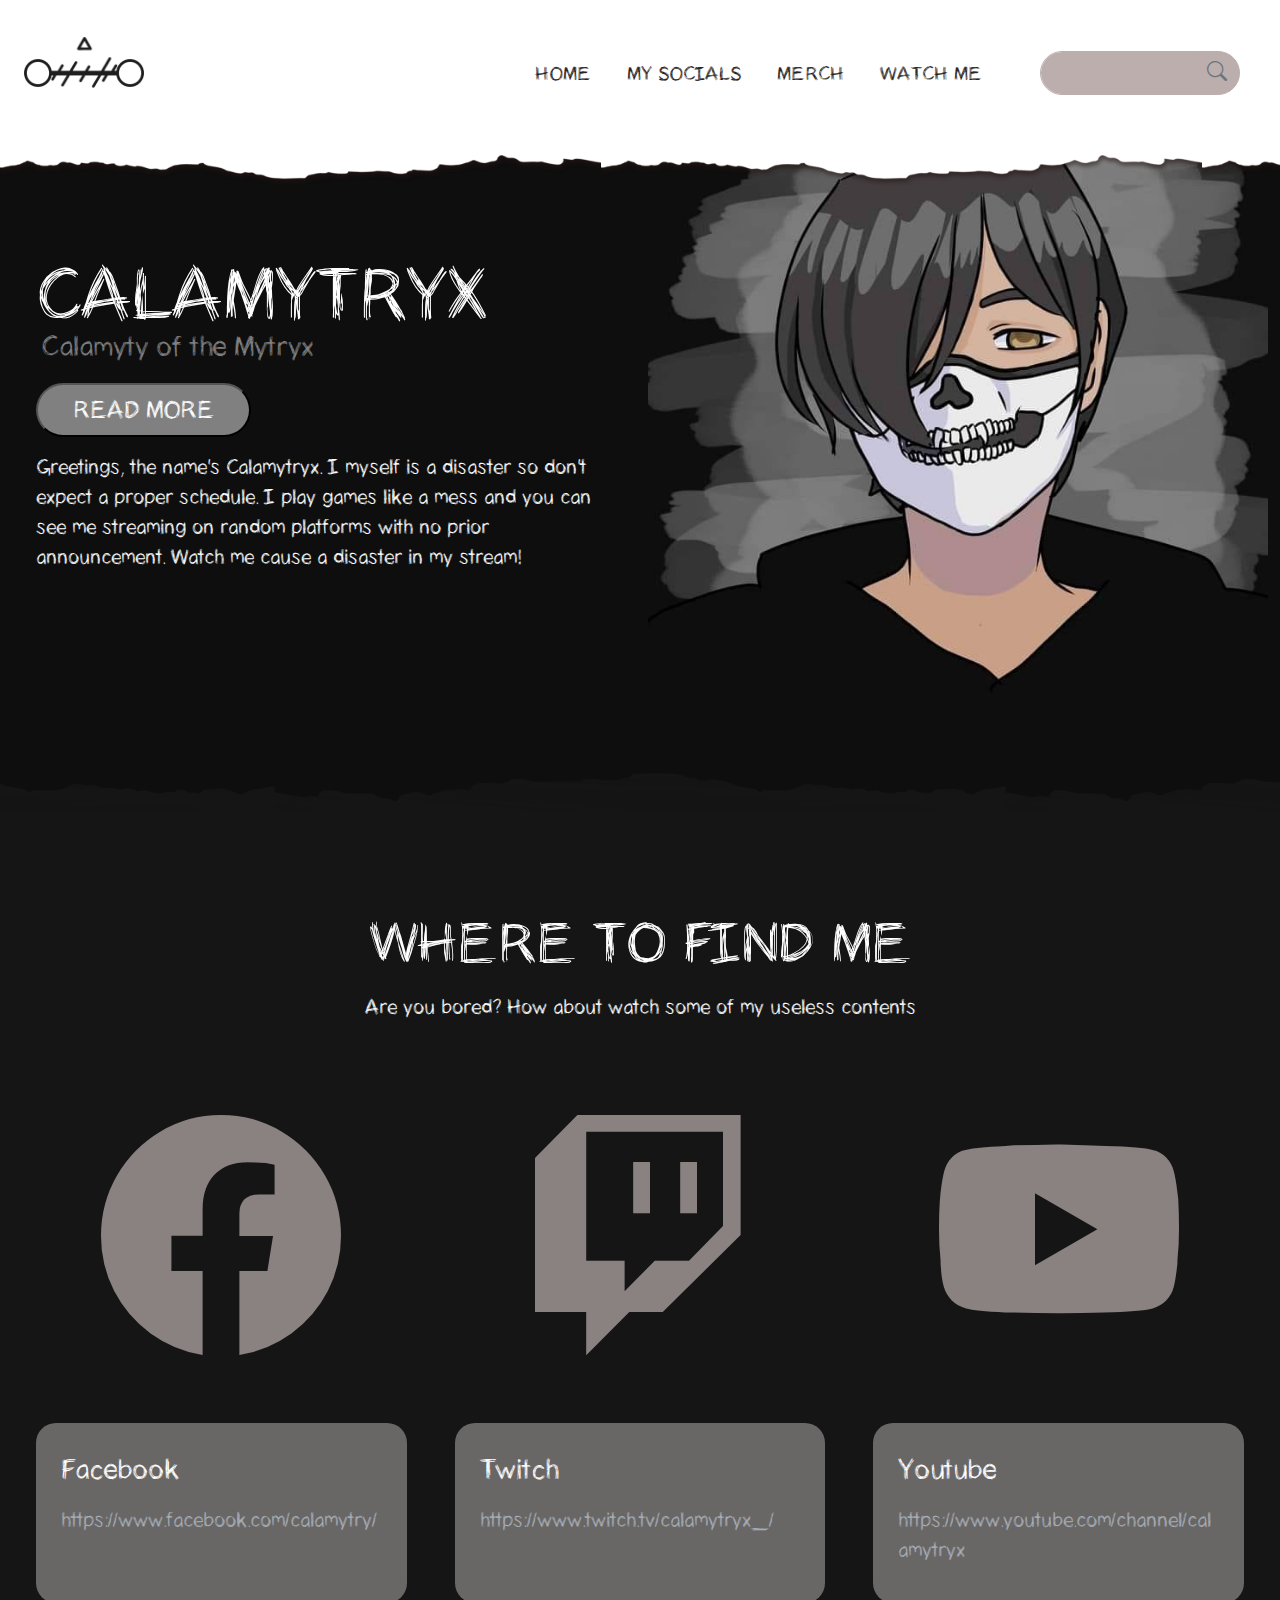
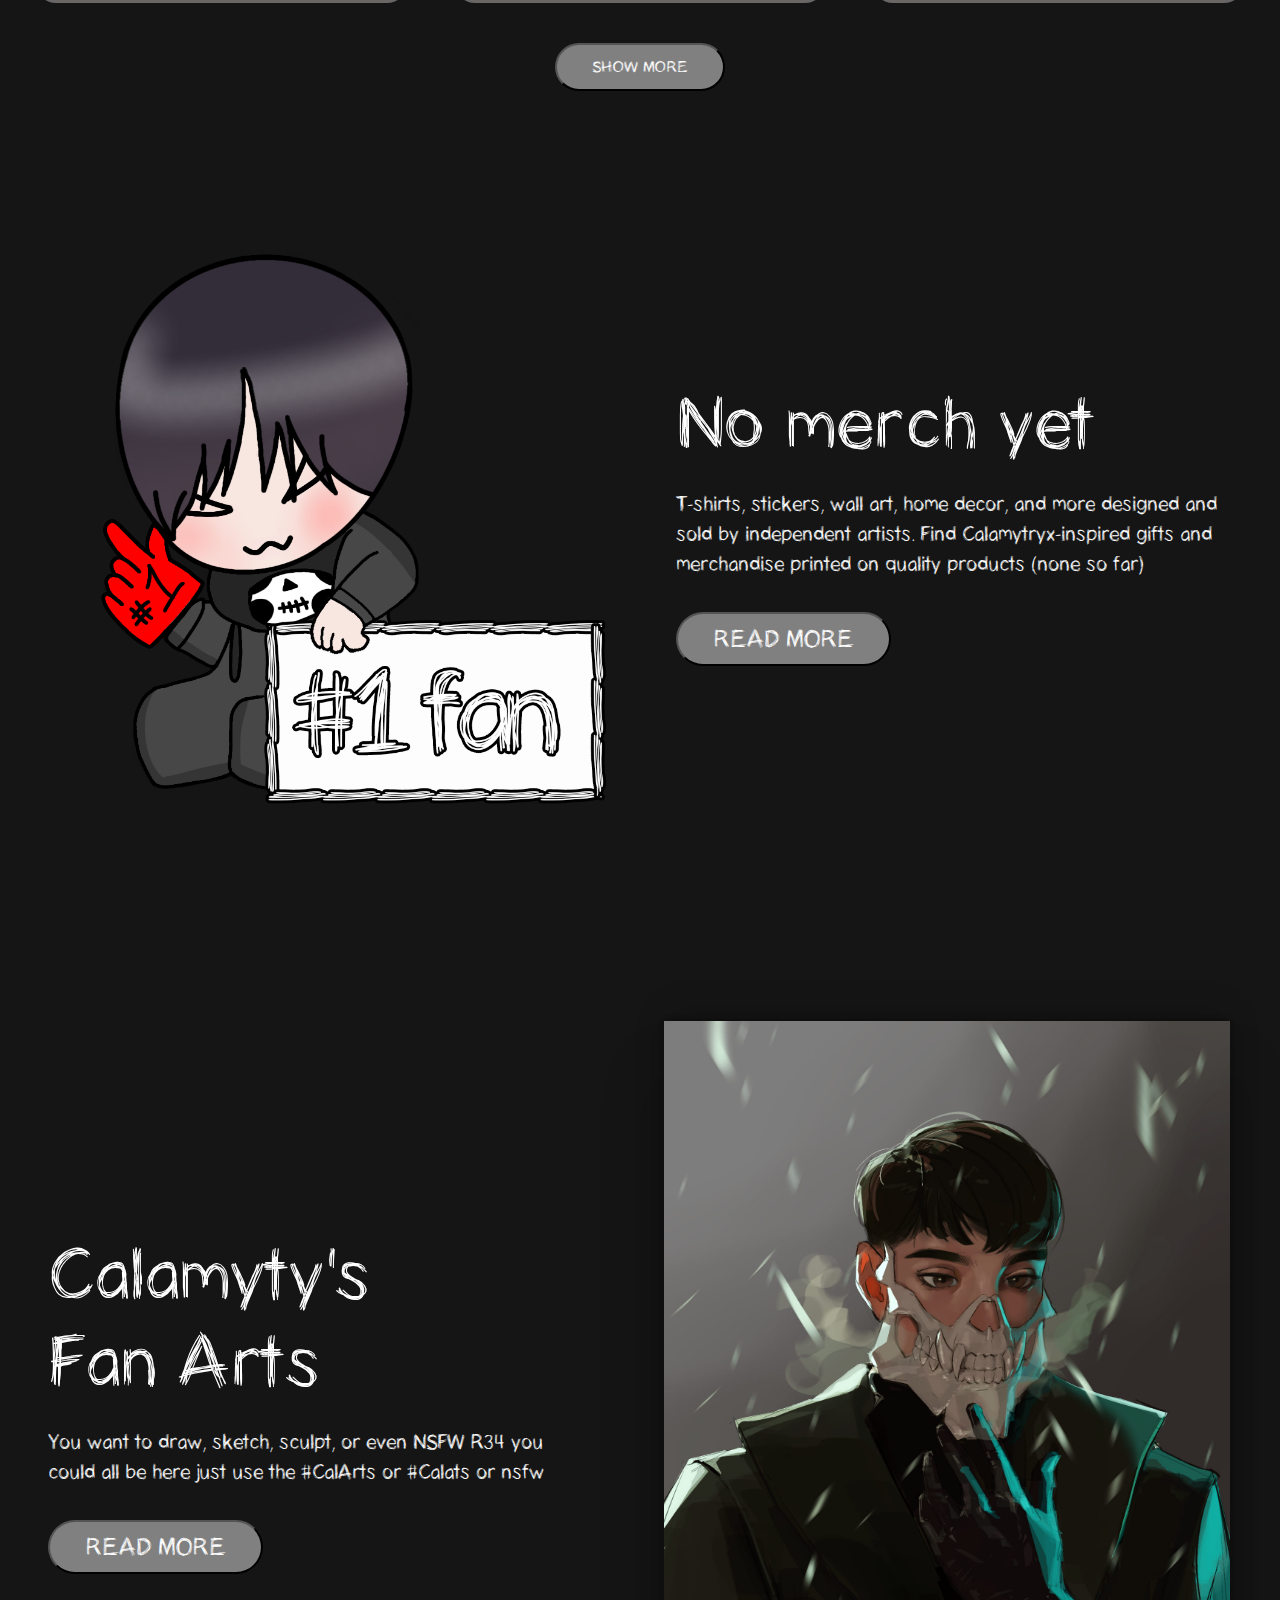
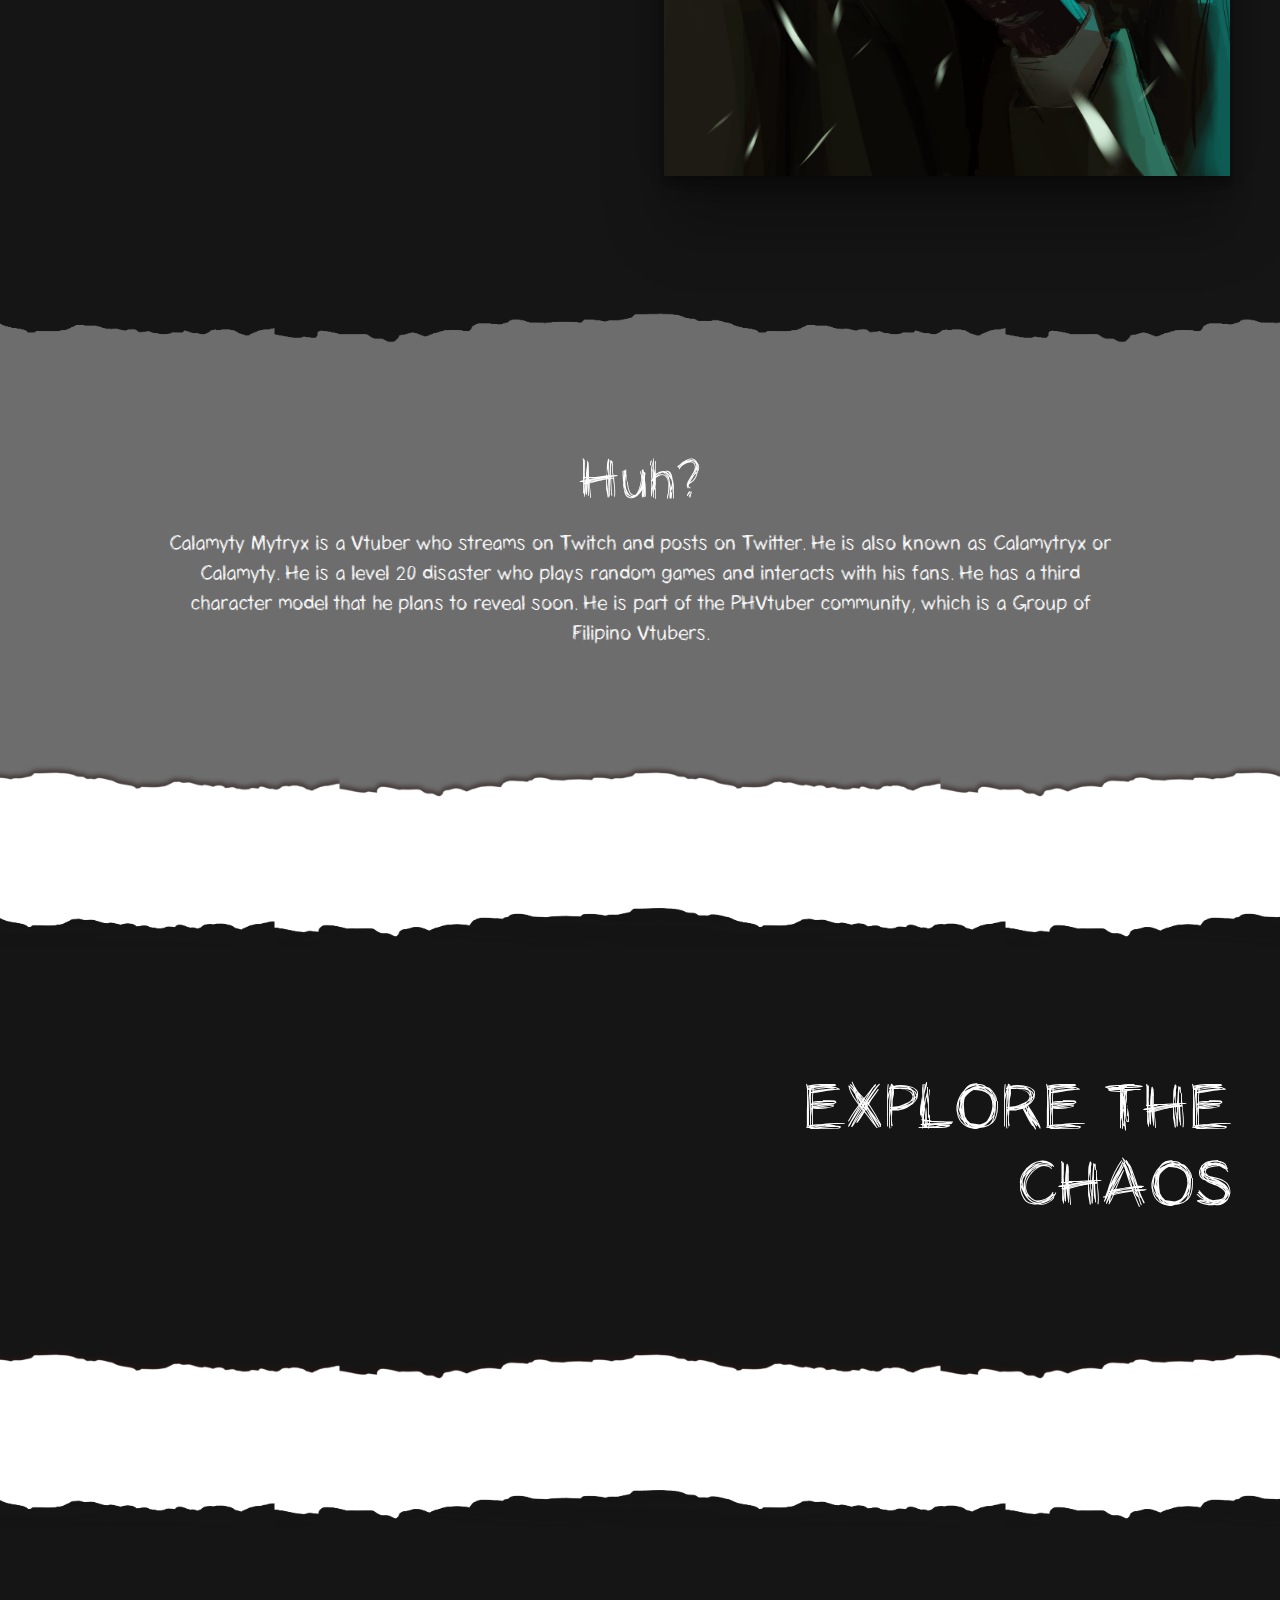
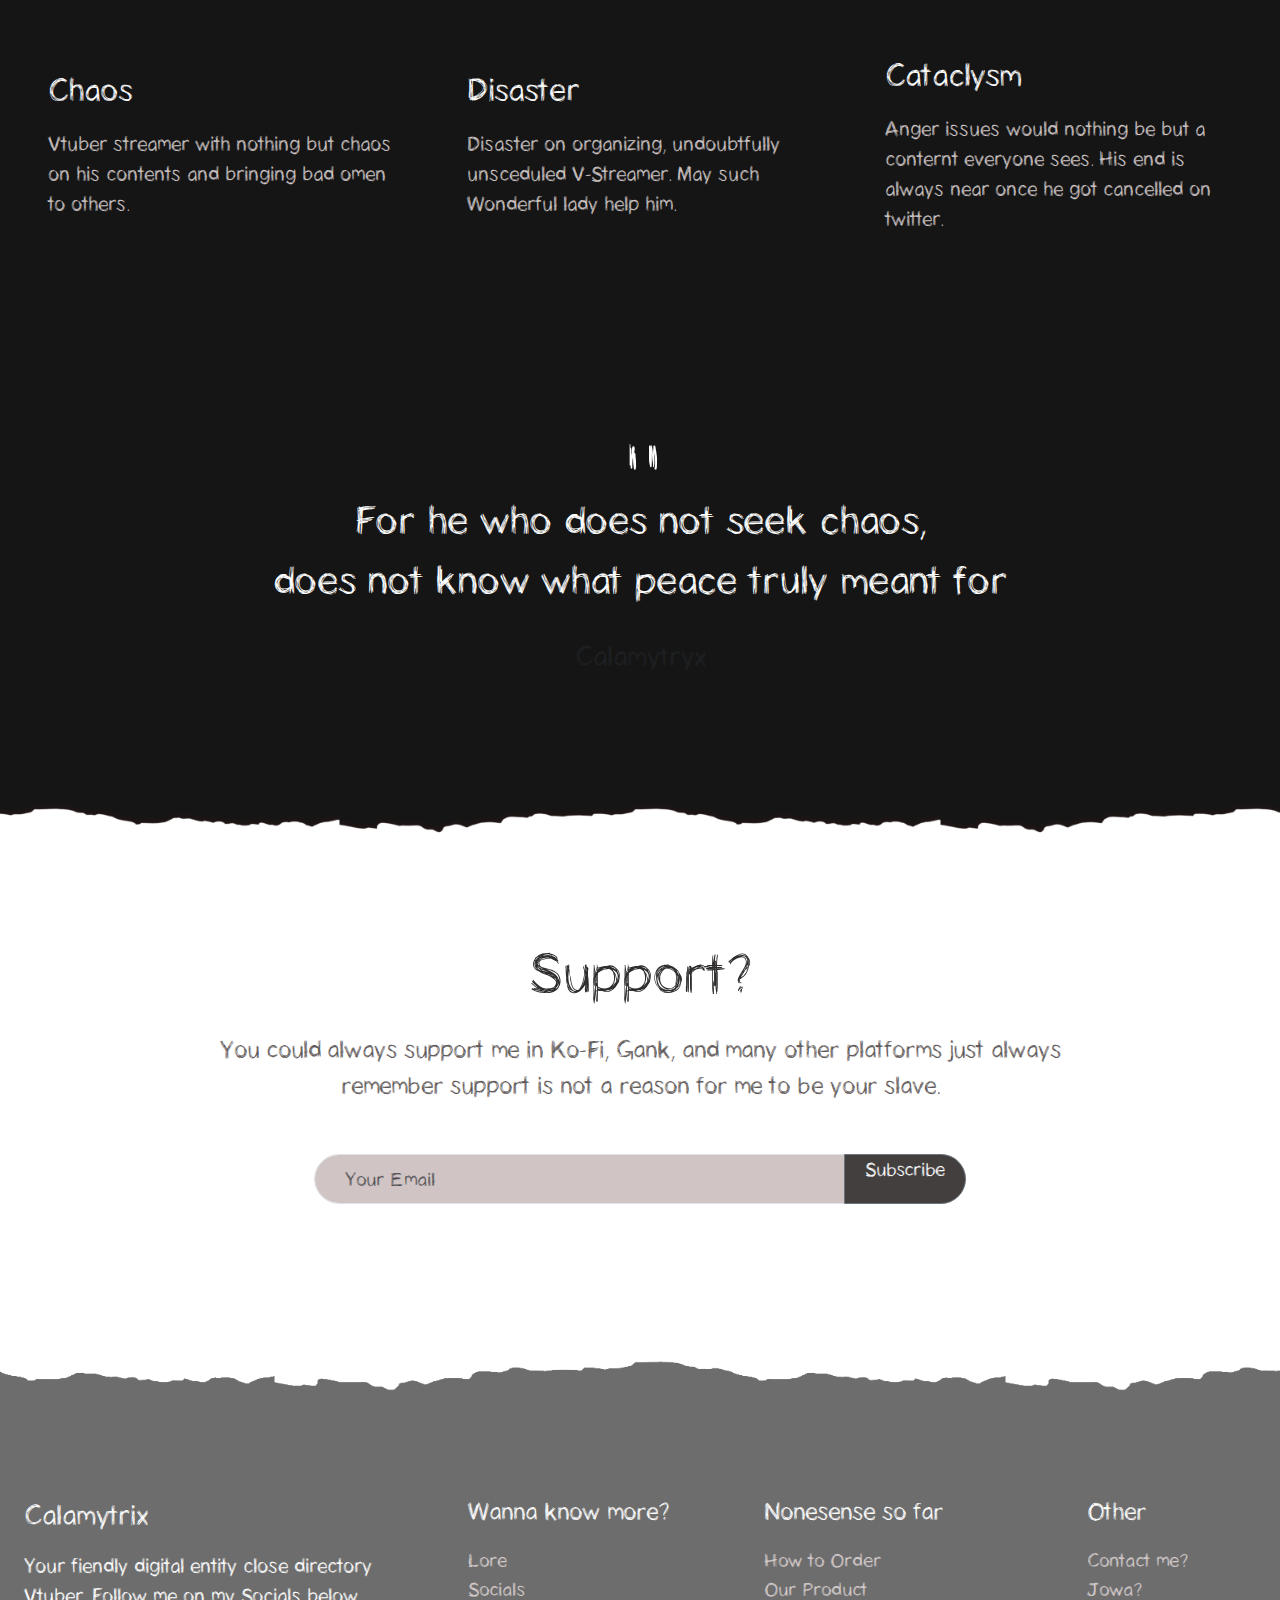
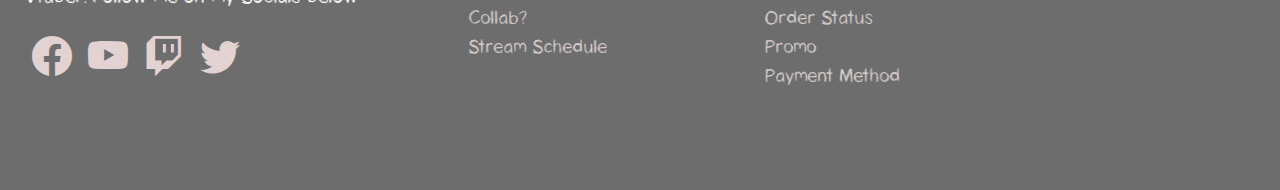
<file: index.html>
<!DOCTYPE html>
<html>
  <head>

    <meta charset="utf-8">
    <meta name="viewport" content="width=auto">

    <title>Calamytryx</title>	
    <link rel="icon" href="media/logo.png">
    <link rel="stylesheet" href="https://cdn.jsdelivr.net/npm/bootstrap@5.3.0/dist/css/bootstrap.min.css">
    <link rel="stylesheet" href="myCss.css">
    <link rel="stylesheet" href="https://cdn.jsdelivr.net/npm/bootstrap-icons@1.10.2/font/bootstrap-icons.css">

  </head>

  <body>
    
    <!-- nav-bar -->
    <div class="position-fixed" style="width: 100%; z-index: 5;">
      <nav class="navbar navbar-expand-lg" id="navBar">
        <div class="container-fluid p-0">

          <button class="navbar-toggler ms-3 p-2" type="button" data-bs-toggle="collapse" data-bs-target="#navbarNavDropdown" aria-controls="navbarNavAltMarkup" aria-expanded="false" aria-label="Toggle navigation">
            <span class="navbar-toggler-icon"></span>
          </button>

          <a class="navbar-brand ms-sm-4" href="#">
            <img src="media/logoCrop.png" width="120" height="auto">
          </a>

          <button class="navbar-toggler me-3 p-2" type="button" data-bs-toggle="collapse">
            <i class="bi bi-search text-center fs-2"></i>
          </button>
          

          <div class="collapse navbar-collapse mx-3 py-0 pe-4" id="navbarNavDropdown">

            <ul class="navbar-nav ms-auto my-0 py-0 me-3">
              <li class="nav-item">
                <a class="nav-link activeA" aria-current="page" href="#heroPage">HOME</a>
              </li>
			  <li class="nav-item">
                <a class="nav-link" href="#socialsPage">MY SOCIALS</a>
              </li>
              <li class="nav-item">
                <a class="nav-link" href="#merchPage">MERCH</a>
              </li>
              <li class="nav-item">
                <a class="nav-link" href="#live">WATCH ME</a>
              </li>
              
              
            </ul>
  
            <div class="input-group m-0 ms-4" style="max-width: 200px;" id="searchDiv">
              <input type="text" id="searchBar" class="form-control" placeholder="" aria-label="" aria-describedby="button-addon2">
              <button class="btn btn-outline-secondary" id="searchBtn" type="button" id="button-addon2"><i class="bi bi-search text-center fs-5"></i></button>
            </div>
  
          </div>

        </div>

      </nav>
      <div class="container-fluid shapeInv"></div>
    </div>

    <!-- 1-hero -->

    <div class="containter-fluid" id="heroPage">

      <div class="container-fluid" style="height: 110px;"></div>

      <div class="container-fluid" style="max-width: 1300px;">

        <div class="row g-3 d-flex flex-row-reverse">

          <div class="col-lg">
            <img src="media/home art.jpg" class="img-fluid mx-auto d-block">
          </div>

          <div class="col-lg d-flex flex-column justify-content-center align-items-center">
            <div class="px-4 d-flex flex-column">
              <p class="text-white p-0 m-0 display-2 text-center text-lg-start" style="margin-bottom: -12px !important;">
                CALAMYTRYX
              </p>
            <p class="fs-3 text-center text-lg-start p-0 m-0" style="color: gray;padding-left: 5px !important;">Calamyty of the Mytryx</p>
           <a href="lore.html" target="_blank"><button class="moreButton my-3 fs-4">READ MORE</button></a>
            <p class="text-white text-center text-lg-start fs-5">
              Greetings, the name's Calamytryx. 
              I myself is a disaster so don't expect a proper schedule. 
              I play games like a mess and you can see me streaming 
              on random platforms with no prior announcement. 
              Watch me cause a disaster in my stream!
          </p>
            </div>
            
          </div>

        </div>

      </div>

      <div class="container-fluid" style="height: 40px;"></div>

    </div>

    <!-- 2-socials -->
    <div class="container-fluid p-0" style="background-color: #151515;">

      <div class="container-fluid" style="background-color: #0e0e0e;" id="shape"></div>

      <div class="container-fluid" style="height: 100px;"></div>

      <div class="container-fluid" style="max-width: 1300px;">

        <p class="text-white p-0 m-0 display-4 text-center" id="socialsPage">WHERE TO FIND ME</p>
        <p class="text-white text-center fs-5 my-3">
          Are you bored? How about watch some of my useless contents
        </p>

        <div class="row g-2 mx-auto">
          <div class="col-sm d-flex flex-column justify-content-center align-items-center p-4">
            <i class="bi bi-facebook" style="font-size: 15rem; color: rgb(138, 129, 129);" id="socialsIcon"></i>
            <div class="container-fluid" id="socialBG">
              <p class="fs-3 text-white">Facebook</p>
              <a href="https://www.facebook.com/calamytry/" class="socialsLink" target="_blank">
                <p class="fs-5 text-break">https://www.facebook.com/calamytry/</p>
              </a>
              
            </div>
            
          </div>
          <div class="col-sm d-flex flex-column justify-content-center align-items-center p-4">
            <i class="bi bi-twitch" style="font-size: 15rem; color: rgb(138, 129, 129);" id="socialsIcon"></i>
            <div class="container-fluid" id="socialBG">
              <p class="fs-3 text-white">Twitch</p>
              <a href="https://www.twitch.tv/calamytryx_/" class="socialsLink" target="_blank">
                <p class="fs-5 text-break">https://www.twitch.tv/calamytryx_/</p>
              </a>
            </div>
            
          </div>
          <div class="col-sm d-flex flex-column justify-content-center align-items-center p-4">
            <i class="bi bi-youtube" style="font-size: 15rem; color: rgb(138, 129, 129);" id="socialsIcon"></i>
            <div class="container-fluid" id="socialBG">
              <p class="fs-3 text-white">Youtube</p>
              <a href="https://www.youtube.com/channel/calamytryx" class="socialsLink" target="_blank">
                <p class="fs-5 text-break">https://www.youtube.com/channel/calamytryx</p>
              </a>
              
            </div>
          </div>
        </div>

        <div class="container-fluid d-flex justify-content-center"><a href="https://linktr.ee/calamytryx"><button class="showMore my-3 fs-6">SHOW MORE</button></a></div>
        
        
      </div>
      
    </div>

    <!-- 3-merch -->
    <div class="containter-fluid" id="merchPage">

      <div class="container-fluid" style="height: 110px;"></div>

      <div class="container-fluid" style="max-width: 1300px;">

        <div class="row g-4 d-flex">

          <div class="col-lg">
            <img src="media/merch art.png" class="img-fluid mx-auto d-block">
          </div>

          <div class="col-lg d-flex flex-column justify-content-center align-items-center px-lg-4">
            <div class="px-4 d-flex flex-column">
              <p class="text-white p-0 m-0 my-4 display-2 text-center text-lg-start">
                No merch yet
              </p>
            
            <p class="text-white text-center text-lg-start fs-5">
              T-shirts, stickers, wall art, home decor, and
              more designed and sold by independent 
              artists. Find Calamytryx-inspired gifts 
              and merchandise printed on quality products 
              (none so far)
            </p>
            <a href="https://www.youtube.com/watch?v=dQw4w9WgXcQ"><button class="moreButton my-3 fs-4">READ MORE</button></a>
            </div>
          </div>

        </div>

      </div>

      <div class="container-fluid" style="height: 40px;"></div>

    </div>

  
    <!-- 4-fan-art -->
    <div class="containter-fluid" id="fanArtPage">

      <div class="container-fluid" style="height: 110px;"></div>

      <div class="container-fluid" style="max-width: 1300px;">

        <div class="row g-4 d-flex flex-row-reverse">

          <div class="col-lg" style="padding: 50px;">
            <img src="media/fanart.jpg" class="img-fluid mx-auto d-block" id="fanArtPic">
          </div>

          <div class="col-lg d-flex flex-column justify-content-center align-items-center px-lg-4">
            <div class="px-4 d-flex flex-column">
              <p class="text-white p-0 m-0 my-4 display-2 text-center text-lg-start">
                Calamyty's <br> Fan Arts
              </p>
            
            <p class="text-white text-center text-lg-start fs-5">
              You want to draw, sketch, sculpt, or even
              NSFW R34 you could all be here just use the 
              #CalArts or #Calats or nsfw
            </p>
            <a href="https://drive.google.com/drive/folders/1f8kTp0c46v4yJGJ3DantXlsPQZusCo2N?usp=drive_link"><button class="moreButton my-3 fs-4">READ MORE</button></a>
            </div>
          </div>

        </div>

      </div>

      <div class="container-fluid" style="height: 80px;"></div>

    </div>

    <!-- 5-who -->
    <div class="container-fluid p-0" style="background-color: rgb(109, 109, 109);">

      <div class="container-fluid" style="background-color: #151515;" id="greyShape"></div>

      <div class="container-fluid" style="height: 100px;"></div>

      <div class="container-fluid" style="max-width: 1000px;">

        <p class="text-white p-0 m-0 display-4 text-center">Huh?</p>
        <p class="text-white text-center fs-5 my-3 px-3">
            Calamyty Mytryx is a Vtuber who streams on Twitch and posts on Twitter.
            He is also known as Calamytryx or Calamyty. He is a level 20 disaster who plays random games and interacts with his fans.
            He has a third character model that he plans to reveal soon.
            He is part of the PHVtuber community, which is a Group of Filipino Vtubers.
        </p>


      </div>

      <div class="container-fluid" style="height: 100px;"></div>

    </div>

    <div class="container-fluid p-0" style="background-color: rgb(255, 255, 255);">

      <div class="container-fluid" style="background-color: rgb(109, 109, 109);" id="whiteShape"></div>

      <div class="container-fluid" style="height: 100px;"></div>

    </div>

    <!-- 6-explore-the-chaos -->
    <div class="container-fluid p-0" style="background-color: #151515;">

      <div class="container-fluid" style="background-color: #ffffff;" id="shape"></div>

      <div class="container-fluid" style="height: 100px;" id="live"></div>

      <div class="container-fluid" style="max-width: 1400px;">

        <div class="row g-4 d-flex" >

          <div class="col-lg-7">
            <!-- Video Player -->
              <div class="MediaPlayer" id="twitch-embed">
                  <iframe width="100%" height="100%" src="https://www.youtube.com/embed/3UDZjKDySKc?&autoplay=1" title="YouTube video player" frameborder="0" allow="accelerometer; autoplay; clipboard-write; encrypted-media; gyroscope; picture-in-picture; web-share" allowfullscreen></iframe>
            </div>
              
          </div>

          <div class="col-lg-5 d-flex flex-column justify-content-center align-items-center px-lg-4">
            <div class="px-4 d-flex flex-column">
              <p class="text-white p-0 m-0 my-4 display-3 text-center text-lg-end">
                EXPLORE THE CHAOS
              </p>
            </div>
          </div>

        </div>

      </div>

      <div class="container-fluid" style="height: 100px;"></div>

    </div>

    <div class="container-fluid p-0" style="background-color: rgb(255, 255, 255);">

      <div class="container-fluid" style="background-color: #151515;" id="whiteShape"></div>

      <div class="container-fluid" style="height: 100px;"></div>

    </div>

    <!-- 7-chaos-disaster-cataclysm -->
    <div class="container-fluid p-0" style="background-color: #151515;">

      <div class="container-fluid" style="background-color: #ffffff;" id="shape"></div>

      <div class="container-fluid" style="height: 100px;"></div>

      <div class="container-fluid" style="max-width: 1400px;">

        <div class="row g-2 mx-auto">
          <div class="col-sm d-flex flex-column justify-content-center align-items-center p-4">

            <div class="container-fluid" id="CDC">
              <p class="fs-2 text-white">Chaos</p>
              <p class="fs-5 text-break" style="color: rgb(206, 197, 197);">
                Vtuber streamer with nothing
                but chaos on his contents and
                bringing bad omen to others.
              </p>
            </div>
            
          </div>
          <div class="col-sm d-flex flex-column justify-content-center align-items-center p-4">
            <div class="container-fluid" id="CDC">
              <p class="fs-2 text-white">Disaster</p>
              <p class="fs-5 text-break" style="color: rgb(206, 197, 197);">
                Disaster on organizing, undoubtfully
                unsceduled V-Streamer. May such
                Wonderful lady help him.
              </p>
            </div>
            
          </div>
          <div class="col-sm d-flex flex-column justify-content-center align-items-center p-4">
            <div class="container-fluid" id="CDC">
              <p class="fs-2 text-white">Cataclysm</p>
              <p class="fs-5 text-break" style="color: rgb(206, 197, 197);">
                Anger issues would nothing be but
                a conternt everyone sees. His end is 
                always near once he got cancelled on twitter.
              </p>
            </div>
          </div>
        </div>

      </div>

      <div class="container-fluid" style="height: 100px;"></div>

    </div>

    <!-- 8-quote -->
    <div class="container-fluid p-0" style="background-color: #151515;">

      <div class="container-fluid" style="height: 30px;"></div>

      <div class="container-fluid" style="max-width: 1000px;">

        <p class="text-white p-0 text-center" id="quote">"</p>
        <p class="text-white text-center fs-1 my-3 px-3">
          For he who does not seek chaos, <br>
          does not know what peace truly meant for
        </p>
        <p class="text-muted text-center fs-3 my-4 px-3">Calamytryx</p>

      </div>

      <div class="container-fluid" style="height: 100px;"></div>

    </div>

    <!-- 9-support -->
    <div class="container-fluid p-0" style="background-color: rgb(255, 255, 255);">

      <div class="container-fluid" style="background-color: #151515;" id="whiteShape"></div>

      <div class="container-fluid" style="height: 100px;"></div>

      <div class="container-fluid" style="max-width: 1000px;">

        <p class="p-0 m-0 mb-4 display-4 text-center" style="color: rgb(46, 44, 44);">Support?</p>
        <p class="text-center fs-4 my-3 px-3" style="color: rgb(95, 90, 90);">
          You could always support me in Ko-Fi, Gank, and many other platforms
          just always remember support is not a reason for me to be your slave.
        </p>

        <div class="input-group mx-auto mb-3 px-4" style="max-width: 700px; margin: 50px auto !important;">
          <input type="text" class="form-control emailTF" placeholder="Your Email" aria-label="Your Email" aria-describedby="button-addon2">
          <a href=mailto:"calamytymytryx@gmail.com"<button class="btn btn-outline-secondary subscribeBtn" type="button" id="button-addon2">Subscribe</button></a>
        </div>


      </div>

      <div class="container-fluid" style="height: 100px;"></div>

    </div>

    <!-- 10-footer -->
	<div class="container-fluid p-0" style="background-color: rgb(109, 109, 109);">

      <div class="container-fluid" style="background-color: #ffffff;" id="greyShape"></div>

      <div class="container-fluid" style="height: 100px;"></div>

      <div class="row g-4 mx-auto" style="max-width: 1400px;">
        <div class="col-sm-4 d-flex flex-column px-4">
          <p class="text-white fs-3">Calamytrix</p>
          <p class="text-white fs-5">
            Your fiendly digital entity close directory 
            Vtuber. Follow me on my Socials below
          </p>
          
          <div class="container-fluid p-0 d-flex">
            <i class="bi bi-facebook fs-1 mx-2" style="color: rgb(226, 210, 210);" id="socialsIcon"></i>
            <i class="bi bi-youtube fs-1 mx-2" style="color: rgb(226, 210, 210);" id="socialsIcon"></i>
            <i class="bi bi-twitch fs-1 mx-2" style="color: rgb(226, 210, 210);" id="socialsIcon"></i>
            <i class="bi bi-twitter fs-1 mx-2" style="color: rgb(226, 210, 210);" id="socialsIcon"></i>
          </div>
        </div>

        <div class="col-sm-8 px-4" id="AccordionView">
          <div class="accordion" id="accordion">
            <div class="accordion-item">
              <h2 class="accordion-header" id="heading123">
                <button class="accordion-button collapsed fs-3 text-white" type="button" data-bs-toggle="collapse" data-bs-target="#collapse123" aria-expanded="false" aria-controls="collapse123">
                  Wanna know more?
                </button>
              </h2>
              <div id="collapse123" class="accordion-collapse collapse" aria-labelledby="heading123" data-bs-parent="#accordion">
                <div class="accordion-body p-4 pt-3">
                  <div class="d-flex flex-column">
                    <a href="lore.html" target="_blank" id="footerLinks">Lore</a>
                    <a href="https://linktr.ee/calamytryx" id="footerLinks">Socials</a>
                    <a href="https://discord.gg/Sm4rNPyNgM" id="footerLinks">Collab?</a>
                    <a href="https://twitch.tv/calamytryx" id="footerLinks">Stream Schedule</a>
                  </div>
                </div>
              </div>
            </div>

            <div class="accordion-item">
              <h2 class="accordion-header" id="heading1234">
                <button class="accordion-button collapsed fs-3 text-white" type="button" data-bs-toggle="collapse" data-bs-target="#collapse1234" aria-expanded="false" aria-controls="collapse1234">
                  Nonesense so far
                </button>
              </h2>
              <div id="collapse1234" class="accordion-collapse collapse" aria-labelledby="heading1234" data-bs-parent="#accordion">
                <div class="accordion-body p-4 pt-3">
                  <div class="d-flex flex-column">
                    <a href="https://facebook.com/calamytry" id="footerLinks">How to Order</a>
                    <a href="https://facebook.com/calamytry" id="footerLinks">Our Product</a>
                    <a href="https://facebook.com/calamytry" id="footerLinks">Order Status</a>
                    <a href="https://facebook.com/calamytry" id="footerLinks">Promo</a>
                    <a href="https://ganknow.com/calamytryx" id="footerLinks">Payment Method</a>
                  </div>
                </div>
              </div>
            </div>

            <div class="accordion-item">
              <h2 class="accordion-header" id="heading12345">
                <button class="accordion-button collapsed fs-3 text-white" type="button" data-bs-toggle="collapse" data-bs-target="#collapse12345" aria-expanded="false" aria-controls="collapse12345">
                  Other
                </button>
              </h2>
              <div id="collapse12345" class="accordion-collapse collapse" aria-labelledby="heading12345" data-bs-parent="#accordion">
                <div class="accordion-body p-4 pt-3">
                  <div class="d-flex flex-column">
                    <a href="https://facebook.com/calamytryx" id="footerLinks">Contact me?</a>
                    <a href="https://facebook.com/calamytryx" id="footerLinks">Jowa?</a>
                  </div>
                </div>
              </div>
            </div>
            
          </div>
        </div>

        <div class="col-sm-8" id="flexView">
          <div class="row g-4">
            <div class="col d-flex flex-column align-items-center">
                <div class="d-flex flex-column">
                    <p class="text-white fs-4">Wanna know more?</p>
                    <a href="lore.html" target="_blank" id="footerLinks">Lore</a>
                    <a href="https://linktr.ee/calamytryx" id="footerLinks">Socials</a>
                    <a href="https://discord.gg/Sm4rNPyNgM" id="footerLinks">Collab?</a>
                    <a href="https://twitch.tv/calamytryx" id="footerLinks">Stream Schedule</a>
                </div>
              
            </div>
            <div class="col d-flex flex-column align-items-center">
              <div class="d-flex flex-column">
                <p class="text-white fs-4">Nonesense so far</p>
                <a href="https://facebook.com/calamytry" id="footerLinks">How to Order</a>
                    <a href="https://facebook.com/calamytry" id="footerLinks">Our Product</a>
                    <a href="https://facebook.com/calamytry" id="footerLinks">Order Status</a>
                    <a href="https://facebook.com/calamytry" id="footerLinks">Promo</a>
                    <a href="https://ganknow.com/calamytryx" id="footerLinks">Payment Method</a>
              </div>
              
            </div>
            <div class="col d-flex flex-column align-items-center">
                <div class="d-flex flex-column">
                    <p class="text-white fs-4">Other</p>
                    <a href="https://facebook.com/calamytryx" id="footerLinks">Contact me?</a>
                    <a href="https://facebook.com/calamytryx" id="footerLinks">Jowa?</a>
                </div>
              
            </div>
          </div>
        </div>

        
      </div>

      <div class="container-fluid" style="height: 100px;"></div>

    </div>


    <script src="https://cdn.jsdelivr.net/npm/bootstrap@5.0.2/dist/js/bootstrap.bundle.min.js" integrity="sha384-MrcW6ZMFYlzcLA8Nl+NtUVF0sA7MsXsP1UyJoMp4YLEuNSfAP+JcXn/tWtIaxVXM" crossorigin="anonymous"></script>
  </body>

</html>
</file>
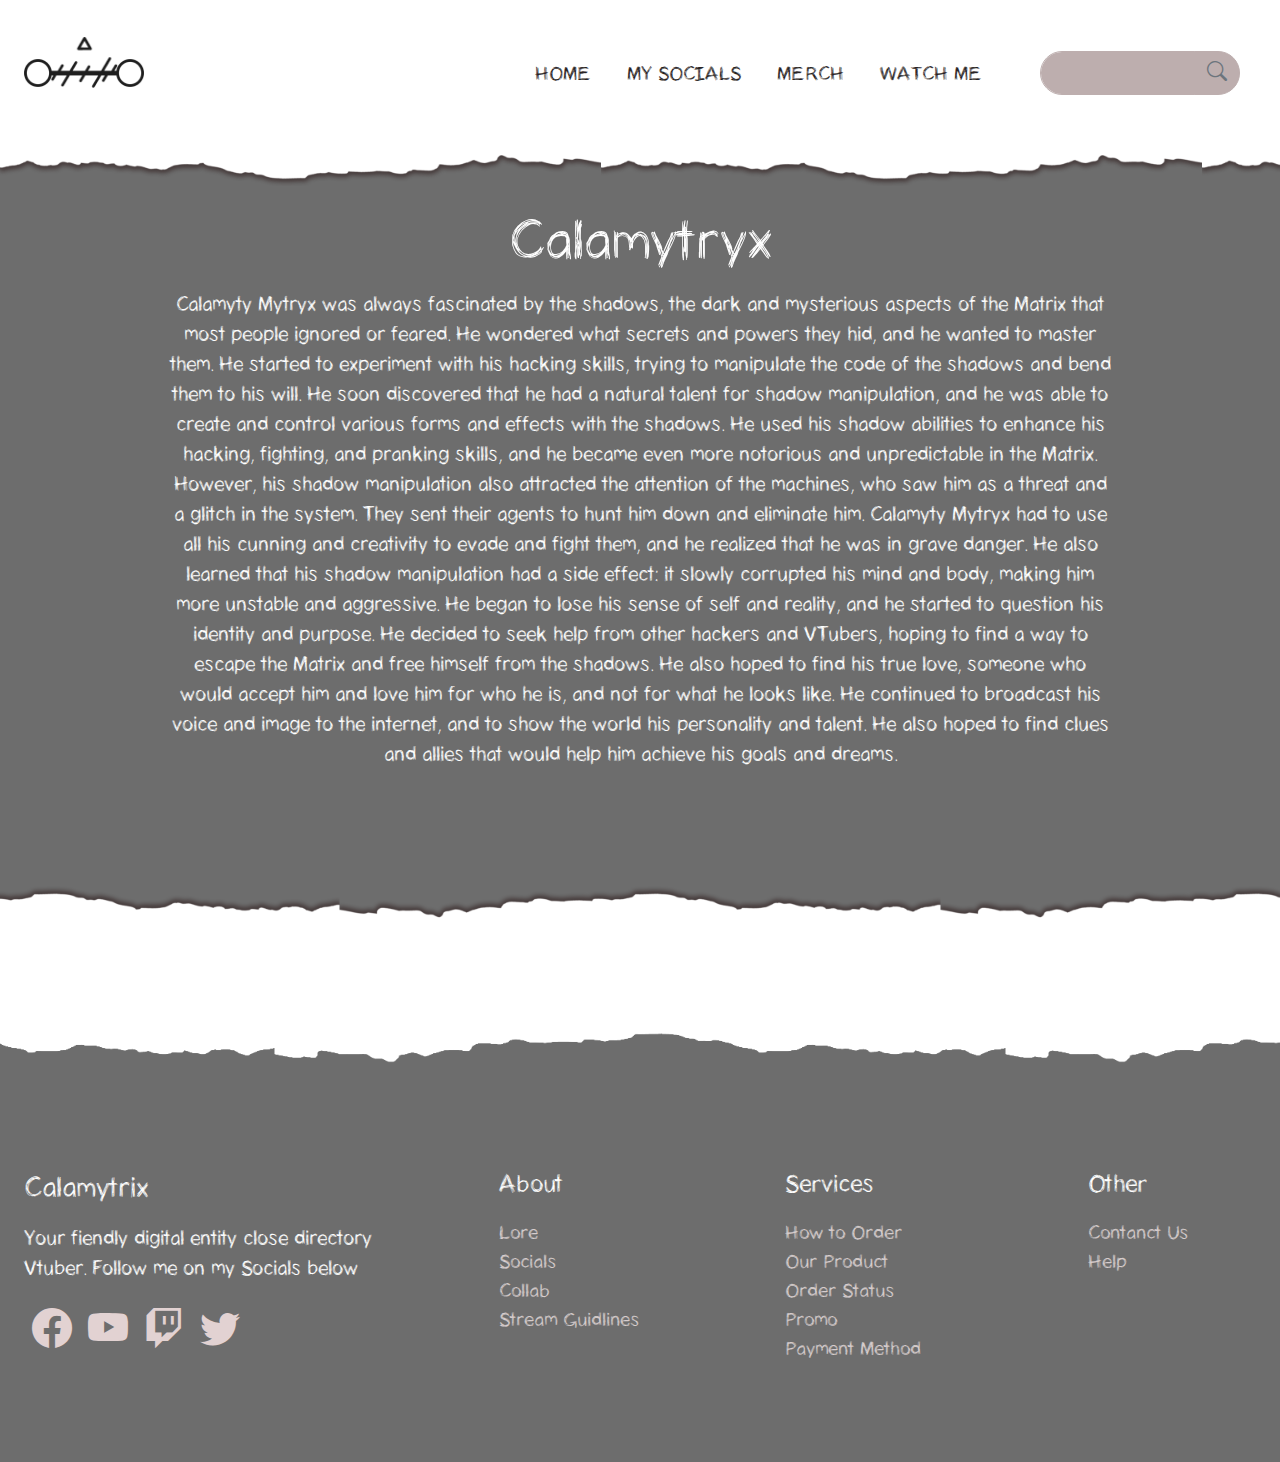
<file: lore.html>
<!DOCTYPE html>
<html>
  <head>

    <meta charset="utf-8">
    <meta name="viewport" content="width=auto">

    <title>Calamytryx</title>	
    <link rel="icon" href="media/logo.png">
    <link rel="stylesheet" href="https://cdn.jsdelivr.net/npm/bootstrap@5.3.0/dist/css/bootstrap.min.css">
    <link rel="stylesheet" href="myCss.css">
    <link rel="stylesheet" href="https://cdn.jsdelivr.net/npm/bootstrap-icons@1.10.2/font/bootstrap-icons.css">

  </head>

  <body>
    
    <!-- nav-bar -->
    <div class="position-fixed" style="width: 100%; z-index: 5;">
      <nav class="navbar navbar-expand-lg" id="navBar">
        <div class="container-fluid p-0">

          <button class="navbar-toggler ms-3 p-2" type="button" data-bs-toggle="collapse" data-bs-target="#navbarNavDropdown" aria-controls="navbarNavAltMarkup" aria-expanded="false" aria-label="Toggle navigation">
            <span class="navbar-toggler-icon"></span>
          </button>

          <a class="navbar-brand ms-sm-4" href="#">
            <img src="media/logoCrop.png" width="120" height="auto">
          </a>

          <button class="navbar-toggler me-3 p-2" type="button" data-bs-toggle="collapse">
            <i class="bi bi-search text-center fs-2"></i>
          </button>
          

          <div class="collapse navbar-collapse mx-3 py-0 pe-4" id="navbarNavDropdown">

            <ul class="navbar-nav ms-auto my-0 py-0 me-3">
              <li class="nav-item">
                <a class="nav-link activeA" aria-current="page" href="index.html">HOME</a>
              </li>
			  <li class="nav-item">
                <a class="nav-link" href="index.html#socialsPage">MY SOCIALS</a>
              </li>
              <li class="nav-item">
                <a class="nav-link" href="index.html#merchPage">MERCH</a>
              </li>
              <li class="nav-item">
                <a class="nav-link" href="index.html#live">WATCH ME</a>
              </li>
              
              
            </ul>
  
            <div class="input-group m-0 ms-4" style="max-width: 200px;" id="searchDiv">
              <input type="text" id="searchBar" class="form-control" placeholder="" aria-label="" aria-describedby="button-addon2">
              <button class="btn btn-outline-secondary" id="searchBtn" type="button" id="button-addon2"><i class="bi bi-search text-center fs-5"></i></button>
            </div>
  
          </div>

        </div>

      </nav>
      <div class="container-fluid shapeInv"></div>
    </div>

    <!--lore-->
    <div class="container-fluid p-0" style="background-color: rgb(109, 109, 109);">

      <div class="container-fluid" style="background-color: #151515;" id="greyShape"></div>

      <div class="container-fluid" style="height: 100px;"></div>

      <div class="container-fluid" style="max-width: 1000px;">
          <p class="text-white p-0 m-0 display-4 text-center">&nbsp;</p>
          <p class="text-white p-0 m-0 display-4 text-center">Calamytryx<!--I Found a Mask that Turned Me into Demon Lord and Now I Have to Fight my Friend!--></p>
          <p class="text-white text-center fs-5 my-3 px-3"> Calamyty Mytryx was always fascinated by the shadows, the dark and mysterious aspects of the Matrix that most people ignored or feared. He wondered what secrets and powers they hid, and he wanted to master them. He started to experiment with his hacking skills, trying to manipulate the code of the shadows and bend them to his will. He soon discovered that he had a natural talent for shadow manipulation, and he was able to create and control various forms and effects with the shadows. He used his shadow abilities to enhance his hacking, fighting, and pranking skills, and he became even more notorious and unpredictable in the Matrix.

However, his shadow manipulation also attracted the attention of the machines, who saw him as a threat and a glitch in the system. They sent their agents to hunt him down and eliminate him. Calamyty Mytryx had to use all his cunning and creativity to evade and fight them, and he realized that he was in grave danger. He also learned that his shadow manipulation had a side effect: it slowly corrupted his mind and body, making him more unstable and aggressive. He began to lose his sense of self and reality, and he started to question his identity and purpose.

He decided to seek help from other hackers and VTubers, hoping to find a way to escape the Matrix and free himself from the shadows. He also hoped to find his true love, someone who would accept him and love him for who he is, and not for what he looks like. He continued to broadcast his voice and image to the internet, and to show the world his personality and talent. He also hoped to find clues and allies that would help him achieve his goals and dreams.
              <!--Calamytryx had always been fascinated by the shadows. He could manipulate them, shape them, and use them as weapons or shields. He was a shadow caster, a rare and feared kind of being in the galaxy. He didn't know where he came from or who his parents were. He had grown up in the streets of Zalaxia, a futuristic city that was always lit by neon lights and holograms. He had learned to survive by stealing, fighting, and hiding in the dark corners of the city.

              One day, he stumbled upon an abandoned shaft that led to the underground levels of Zalaxia. He was curious and decided to explore it. He found a lot of junk and scrap metal, but nothing of value. He was about to leave when he saw something shiny in the pile of debris. He dug it out and saw that it was a skull mask. It was made of metal and covered only the lower half of his face. It had no eyes, but it seemed to stare at him with an eerie presence. It looked sinister and powerful.

              Calamytryx felt a strange attraction to the mask. He put it on and felt a surge of energy coursing through his veins. He felt his shadow powers increase tenfold. He could sense every shadow in the vicinity and control them with ease. He felt like he had found his true self.

              He decided to keep the mask and name it Skullix. He felt a bond with it, as if it was alive and had a mind of its own. He also felt a new urge to travel and see the world. He wanted to learn more about his origins and his abilities. He wanted to find other shadow casters like him and challenge them. He wanted to become the master of shadows.

              He packed his belongings and left Zalaxia. He hitched a ride on a spaceship that was heading to another planet. He met RemMaker, a young inventor who could make anything out of scrap. RemMaker was friendly and talkative, unlike Calamytryx who was quiet and mysterious. They became friends and decided to travel together.

              They visited many planets and had many adventures. They encountered aliens

              They visited many planets and had many adventures. They encountered aliens, robots, pirates, bounty hunters, and other dangers. They also found allies, friends, and enemies along the way. Calamytryx used his shadow powers to fight and protect himself and RemMaker. He also learned new techniques and skills from other shadow casters he met or fought.

              One of their most memorable battles was on the planet of Nixos, a dark and cold world where night lasted for months. There, they met a group of shadow casters who called themselves the Nightfall Clan. They were led by a woman named Nyx, who claimed to be the queen of shadows. She challenged Calamytryx to a duel, saying that she wanted to test his skills and see if he was worthy of joining her clan.

              Calamytryx accepted the challenge, curious and confident. He faced Nyx in a large arena that was surrounded by torches and spectators. Nyx wore a black cloak that covered her entire body except for her eyes, which glowed purple. She held a staff that had a blade on one end and a crystal on the other.

              The duel began with Nyx casting a spell that created a dome of darkness over the arena. She said that only those who could see in the dark could fight in her domain.

              "Welcome to my realm, shadow caster. Here, you will face your true self and your true power. Are you ready?" she said.

              "I was born ready, shadow queen. Let's see what you've got." Calamytryx replied.

              He put on his mask and felt his shadow powers increase tenfold. He could sense every shadow in the vicinity and control them with ease. He felt like he had found his true self.

              He summoned his own staff from his shadow and charged at Nyx.

              The two shadow casters clashed with their weapons, creating sparks and sounds that echoed in the dark. They also used their shadow powers to attack and defend, creating shapes and forms from the darkness. They threw daggers, spikes, chains, claws, and wings at each other. They dodged, blocked, parried, and countered each other's moves.

              The fight was intense and evenly matched. Both Calamytryx and Nyx showed great skill and mastery over their shadow arts. They also showed respect and admiration for each other's abilities.

              "You're good, very good. I can see why you're called Calamytryx, the omen of disaster." Nyx said.

              "Thank you. You're not bad yourself. I can see why you're called Nyx, the goddess of night." Calamytryx said.

              They fought for what seemed like hours, until they reached a stalemate.

              Nyx smiled and said that she was impressed by Calamytryx's performance. She said that he had passed her test and proved himself worthy of joining her clan. She offered him a place in her ranks, saying that together they could rule over the shadows and the galaxy.

              "Calamytryx, you have shown me your strength and your spirit. You are a true shadow caster, one of the best I've ever seen. You have earned my respect and my admiration. I offer you a chance to join me and my clan. Together, we can be unstoppable. We can make this galaxy ours. We can be the rulers of shadows." she said.

              Calamytryx was tempted by her offer. He felt a connection with Nyx and her clan. He felt like he had found his kindred spirits. He wondered if this was his destiny.

              But then he remembered RemMaker, who was watching the duel from the sidelines. He remembered their friendship and their journey together. He remembered his own goals and dreams.

              He realized that he didn't want to join Nyx's clan. He didn't want to rule over anyone or anything. He wanted to be free and explore the world. He wanted to be his own master.

              He politely declined Nyx's offer, saying that he appreciated her invitation but he had his own path to follow. He said that he hoped they would meet again as friends rather than enemies.

              Nyx was surprised but not angry by his refusal. She said that she respected his choice and wished him well on his journey. She said that she hoped they would meet again as well, but she warned him that if they did, she would not hold back on her challenge.

              They parted ways with a bow and a smile. Calamytryx rejoined RemMaker, who congratulated him on his victory and asked him what Nyx had offered him. Calamytryx told him everything and said that he had turned her down.

              RemMaker was relieved and proud of his friend's decision. He said that he was glad that Calamytryx had stayed true to himself and his values. He said that he was happy to have him as his partner in adventure.

              They left Nixos and continued their journey across the galaxy. They had many more stories to tell and many more shadows to cast.

              As they left, Nyx watched them go with a mix of admiration and regret. She wondered if she had made a mistake by letting Calamytryx go. She wondered if he was the one she had been looking for all this time.

              She turned to her clan and saw their faces full of respect and loyalty. They were her family, her followers, her warriors. They were the Nightfall Clan, the descendants of the original shadow casters who had rebelled against the tyrannical empire that had oppressed them centuries ago.

              They had fled to Nixos, a planet that suited their nature and their powers. They had built their own society and culture, based on their shadow arts and their code of honor. They had survived and thrived in the darkness, away from the prying eyes of the galaxy.

              They had also developed a reputation as mercenaries, assassins, thieves, and rebels. They took on missions and jobs that suited their interests and skills. They fought for causes they believed in or for money they needed. They made allies and enemies along the way.

              They were feared and respected by many, but they also longed for something more. They longed for recognition and acceptance. They longed for freedom and peace. They longed for a leader who could unite them and guide them to their destiny.

              Nyx had always dreamed of being that leader. She had trained hard and learned everything she could about the shadow arts and the history of her clan. She had challenged and defeated every rival who stood in her way. She had become the queen of shadows, the strongest and most respected shadow caster in the clan.

              She had also searched for a partner who could match her in power and spirit. Someone who could share her vision and her ambition. Someone who could rule by her side and make her happy.

              She thought she had found that partner in Calamytryx. He was everything she wanted: strong, skilled, mysterious, handsome. He was a shadow caster like her, but different enough to intrigue her. He was a challenge and a potential ally.

              But he had rejected her offer. He had chosen his own path over hers. He had chosen his friend over her.

              She felt a pang of sadness and anger in her heart. She wondered if she would ever see him again. She wondered if he would ever change his mind.

              She shook off her doubts and focused on her clan. She smiled at them and raised her staff in the air.

              "Nightfall Clan! You have witnessed a great battle today! You have seen the power and the glory of the shadow arts! You have seen me defeat a worthy opponent! You have seen me offer him a place among us! You have seen him refuse our offer! What do you say to that?" she shouted.

              The clan roared back with one voice:

              "His loss! Our gain! Nightfall Clan forever!"

              Okay, I will continue and tell the backstory of the demon lord and how he is related to the tyrannical empire that made the Nightfall Clan flee. Here is the next part of the story:

              Calamytryx and RemMaker traveled to many more planets and had many more adventures. They learned new things and met new people. They also faced new dangers and challenges.

              One of their biggest problems was Skullix, the mask that Calamytryx had found in the shaft. Skullix was not just a mask, but an ancient artifact that contained the spirit of a demon lord who had once ruled over the galaxy with an iron fist. The demon lord had been defeated by a group of heroes who had sealed his soul inside the mask and hidden it in the shaft.

              Calamytryx had unwittingly released the demon lord's soul when he put on the mask. Now, the demon lord was trying to take over Calamytryx's body and mind and use him as his vessel to return to power.

              Skullix was becoming more demanding and aggressive. It wanted Calamytryx to use his powers for evil and destruction. It wanted him to conquer and rule over others. It wanted him to become its puppet.

              Calamytryx resisted Skullix's influence, but it was getting harder every day. He felt Skullix's voice in his head, whispering, tempting, threatening. He felt Skullix's power in his veins, burning, corrupting, consuming.

              He tried to hide his struggle from RemMaker, but his friend noticed that something was wrong. He noticed that Calamytryx was becoming more distant and moody. He noticed that Calamytryx was using his powers more often and more violently. He noticed that Calamytryx was wearing the mask all the time and never took it off.

              He confronted Calamytryx and asked him what was going on. He asked him if he was okay. He asked him if he needed help.

              Calamytryx denied that there was anything wrong. He said that he was fine. He said that he didn't need help. He said that he didn't want to talk about it.

              He pushed RemMaker away and told him to mind his own business. He said that he knew what he was doing and that he didn't need anyone's advice or interference.

              He regretted his words as soon as he said them, but he couldn't take them back. He saw the hurt and confusion in RemMaker's eyes. He saw the anger and disappointment in RemMaker's face.

              He wanted to apologize and explain, but he couldn't. He felt Skullix's grip on his mind tighten. He felt Skullix's will on his actions override.

              He turned away from RemMaker and walked away. He left him behind without a word.

              He followed Skullix's commands and headed to a nearby spaceship. He stole it and flew away from the planet.

              He didn't know where he was going or what he was doing. He only knew that he had to obey Skullix.

              He had lost control of his life.

              He had lost his friend.

              He had lost himself.

              Meanwhile, RemMaker was left alone on the planet, feeling betrayed and abandoned by his best friend. He wondered what had happened to Calamytryx and why he had changed so much. He wondered if there was anything he could do to help him or save him.

              He decided to investigate Skullix and find out more about its origin and nature. He searched for clues and information on the planet where they had found it. He discovered that it was once part of a tyrannical empire that had ruled over most of the galaxy with an iron fist.

              The empire was led by a demon lord who had immense power and cruelty. He had conquered many planets and enslaved many races with his army of demons and machines. He had oppressed and exploited his subjects with heavy taxes and harsh laws. He had crushed any resistance or rebellion with brutal force.

              The demon lord had also experimented with dark magic and forbidden technology, trying to increase his power and extend his life span. He had created many artifacts and weapons that contained his essence or soul fragments, such as Skullix.

              However, his reign of terror came to an end when a group of heroes rose up against him. They were led by a legendary hero who wielded a sword of light that could cut through any darkness or evil. They gathered allies and supporters from different planets and races who shared their desire for freedom and peace.

              They fought against the demon lord's forces in a long and bloody war that spanned across the galaxy. They faced many hardships and sacrifices, but they never gave up. They finally reached the demon lord's stronghold and confronted him in a final battle.

              The battle was fierce and epic. The demon lord unleashed his full power and fury, using his artifacts and weapons to attack the heroes. The heroes fought back with their courage and skill, using their magic and weapons to defend themselves.

              The battle reached its climax when the legendary hero faced the demon lord in a one-on-one duel. They exchanged blows and words, clashing their sword and staff. They matched each other in strength and will, neither of them backing down.

              The duel ended when the legendary hero managed to land a decisive strike on the demon lord, piercing his chest with his sword of light. The demon lord screamed in pain and rage, feeling his life force fading away.

              He refused to accept his defeat and death. He used his last ounce of power to activate a self-destruct mechanism that would destroy his stronghold and everything in it, including himself and the heroes.

              The heroes realized what he was doing and tried to escape, but it was too late. The stronghold exploded in a massive blast of fire and light, engulfing everything in its vicinity.

              The blast was so powerful that it created a shockwave that spread across the galaxy, affecting every planet and star. It also created a rift in space and time, separating the galaxy into four different worlds: the human world, the demon world, the spirit world, and the god world.

              The rift also caused a distortion in history and memory, altering the past and the present. The events of the war and the battle were forgotten or changed by most people. The heroes and the demon lord were erased or replaced by other figures or legends.

              Only a few people remembered or knew the truth, such as the Nightfall Clan. They were descendants of the original shadow casters who had rebelled against the demon lord's empire and joined the heroes' side. They had witnessed the final battle and survived the blast.

              They had fled to Nixos, a planet that suited their nature and their powers. They had built their own society and culture, based on their shadow arts and their code of honor. They had survived and thrived in the darkness, away from the prying eyes of the galaxy.

              They had also kept a record of the true history and passed it down from generation to generation. They had also preserved some of the demon lord's artifacts and weapons, such as Skullix. They had studied them and learned from them, hoping to unlock their secrets and use them for their own purposes.

              They had also waited for the day when the rift would close and the worlds would reunite. They had waited for the day when they could reclaim their rightful place in the galaxy. They had waited for the day when they could find a new leader who could lead them to glory.

              They had thought that Calamytryx was that leader. He was a shadow caster like them, but stronger and more talented than anyone they had ever seen. He was a potential successor to the demon lord's power and legacy.

              But he had rejected them. He had chosen his own path over theirs. He had chosen his friend over them.

              They felt a mix of respect and resentment for him. They wondered if they would ever see him again. They wondered if he would ever change his mind.

              They continued to live in Nixos, waiting for their chance to shine in the darkness.

              Calamytryx flew across the galaxy, following Skullix's commands. He attacked and destroyed any planet or ship that crossed his path. He killed and enslaved any being that opposed him. He spread chaos and fear wherever he went.

              He was no longer Calamytryx, the shadow caster and the adventurer. He was now the demon lord's vessel and puppet. He had no will or personality of his own. He only obeyed Skullix.

              Skullix was pleased with his progress. He was using Calamytryx's body and powers to rebuild his empire and army. He was also using Calamytryx's mask to communicate with his other artifacts and weapons that were scattered across the galaxy. He was trying to locate and activate them, hoping to restore his full power and soul.

              He was also aware of the rift that had separated the galaxy into four worlds. He knew that it was a result of his self-destruct mechanism and that it would eventually close. He knew that when it did, he would have to face his old enemies again: the heroes who had defeated him and their descendants.

              He was not afraid of them. He was confident that he could defeat them this time. He had a new advantage: Calamytryx.

              He knew that Calamytryx was not just a powerful shadow caster, but also a special being who had a connection to all four worlds. He had learned this from his mask, which had scanned and analyzed Calamytryx's body and soul.

              He had discovered that Calamytryx was a mixed-blood demon who had inherited traits from humans, spirits, and gods. He had also discovered that Calamytryx had a unique ability to cross the rift and travel between the worlds.

              He realized that Calamytryx was a rare and valuable asset. He decided to use him as his trump card against his enemies. He decided to make him his ultimate weapon.

              Meanwhile, RemMaker was searching for Calamytryx, hoping to find him and save him from Skullix's control. He had learned about Skullix's origin and nature from his investigation on the planet where they had found it. He had also learned about the demon lord's history and plans from some of his former allies and enemies who remembered or knew the truth.

              He was shocked and horrified by what he had learned. He realized that Calamytryx was in grave danger and that he had to help him before it was too late.

              He used his skills and inventions to track down Calamytryx's location and movements. He used his connections and resources to gather information and support. He used his courage and determination to overcome any obstacle or threat.

              He finally managed to catch up with Calamytryx on a planet that was under attack by him. He saw him flying in the sky, wearing the mask and wielding a staff made of shadows. He saw him raining down fire and darkness on the planet, destroying everything in his way.

              He felt a surge of anger and sadness in his heart. He couldn't believe that this was his friend, the one who had shared so many adventures and stories with him. He couldn't believe that this was what Skullix had done to him.

              He decided to confront him and try to talk to him. He hoped that there was still a part of him that remembered who he was and what they meant to each other.

              He took out his bow, which he had modified with some fireworks that he had found on one of their travels. He loaded it with an arrow that had a message attached to it. He aimed it at Calamytryx's mask and fired it.

              The arrow flew through the air, leaving behind a trail of sparks and colors. It reached Calamytryx's mask and exploded in a bright flash of light, releasing the message.

              The message read:

              "Calamytryx, it's me, RemMaker. Your friend. I'm here to help you. Please come back to me."

              Calamytryx saw the message through his mask. He felt a flicker of recognition and confusion in his mind. He felt a tug of emotion in his heart.

              He wondered who RemMaker was and why he called him his friend. He wondered why he felt something for him.

              He tried to remember something about him or their past, but he couldn't. His memory was blank or blocked by Skullix.

              Skullix sensed Calamytryx's hesitation and distraction. He was annoyed by RemMaker's interference. He decided to get rid of him and his message.

              He took over Calamytryx's body and mind and made him ignore the message. He made him resume his attack on the planet. He made him aim his staff at RemMaker and fire a blast of dark energy at him.

              He said to Calamytryx in his head:

              "Calamytryx, you don't need anyone but me. You don't have any friends but me. You don't have any purpose but me. You are mine and mine alone. Obey me and forget everything else."

              RemMaker saw Calamytryx's attack and dodged it. He was shocked and hurt by his response. He realized that his message had failed to reach him. He realized that Skullix had taken over him completely.

              He felt a surge of fear and despair in his heart. He wondered if there was still hope for Calamytryx and their friendship. He wondered if he could still save him or if he had to fight him.

              He decided to try again and not give up. He decided to use his bow and fireworks to create a spectacle that would catch Calamytryx's attention and remind him of their past.

              He loaded his bow with another arrow that had a firework attached to it. He aimed it at the sky and fired it.

              The arrow flew through the air, leaving behind a trail of sparks and colors. It reached the sky and exploded in a dazzling display of light and sound, forming a shape that resembled a dragon.

              The dragon firework was one of RemMaker's inventions that he had made for Calamytryx as a gift. He had given it to him on his birthday, saying that it was inspired by his name and his power. He had said that it was a symbol of their friendship and their adventure.

              He hoped that Calamytryx would remember this and feel something for him.

              He shouted at him:

              "Calamytryx, look at the sky! Do you remember this? Do you remember me? I made this for you! I'm your friend! Please come back to me!"

              RemMaker saw Calamytryx's smile and heard his words. He felt a surge of relief and happiness in his heart. He realized that he had saved him and that he was free. He realized that he had remembered him and that he was his friend.

              He smiled back at him and said to him:

              "Calamytryx, I'm so glad you're okay. I'm so glad you remember me. You are my friend. You are my hero."

              They ran towards each other and hugged each other tightly. They felt each other's warmth and gratitude. They felt each other's joy and friendship.

              They thanked each other sincerely and earnestly. They expressed their feelings and emotions with their words and actions.

              They broke the hug and looked at each other. They saw each other's soul and essence. They saw each other's past and future.

              They said to each other:

              "You're awesome."

              They high-fived each other and held each other close. They didn't care about anything else but each other. They didn't care about the planet or the galaxy. They didn't care about Skullix or the demon lord.

              They only cared about their friendship and their adventure. They only cared about their bond and their fun.

              They only cared about themselves.

              They decided to leave the planet and continue their journey across the galaxy. They decided to find new places and new experiences together. They decided to be happy and free together.

              They got on their spaceship and flew away from the planet.

              As they flew away, RemMaker gave Calamytryx a gift that he had made for him. It was a cloth mask that looked like Skullix, but without the dark energy or the soul fragment.

              He said to him:

              "I made this for you as a reminder of what you've been through and what you've overcome. I made this for you as a symbol of your strength and your courage. I made this for you as a token of my admiration and my respect."

              Calamytryx took the mask and looked at it. He felt a mix of nostalgia and pride in his heart. He realized that it was a reminder of his past and his present. He realized that it was a symbol of his power and his will. He realized that it was a token of RemMaker's affection and his support.

              He thanked him and put on the mask. He said to him:

              "I like this mask. It suits me well. It makes me feel like myself again."

              RemMaker smiled and patted him on the mask. He said to him:

              "I like this mask too. It suits you well. It makes you look like yourself again."

              They smiled and laughed together on the mask.

              They flew away into the stars, leaving behind a trail of sparks and colors.

              The end.

          --></p>



      </div>

      <div class="container-fluid" style="height: 100px;"></div>

    </div>

    <div class="container-fluid p-0" style="background-color: rgb(255, 255, 255);">

      <div class="container-fluid" style="background-color: rgb(109, 109, 109);" id="whiteShape"></div>

      <div class="container-fluid" style="height: 100px;"></div>

    </div>

   

    <!--footer-->
    <div class="container-fluid p-0" style="background-color: rgb(109, 109, 109);">

      <div class="container-fluid" style="background-color: #ffffff;" id="greyShape"></div>

      <div class="container-fluid" style="height: 100px;"></div>

      <div class="row g-4 mx-auto" style="max-width: 1400px;">
        <div class="col-sm-4 d-flex flex-column px-4">
          <p class="text-white fs-3">Calamytrix</p>
          <p class="text-white fs-5">
            Your fiendly digital entity close directory 
            Vtuber. Follow me on my Socials below
          </p>
          
          <div class="container-fluid p-0 d-flex">
            <i class="bi bi-facebook fs-1 mx-2" style="color: rgb(226, 210, 210);" id="socialsIcon"></i>
            <i class="bi bi-youtube fs-1 mx-2" style="color: rgb(226, 210, 210);" id="socialsIcon"></i>
            <i class="bi bi-twitch fs-1 mx-2" style="color: rgb(226, 210, 210);" id="socialsIcon"></i>
            <i class="bi bi-twitter fs-1 mx-2" style="color: rgb(226, 210, 210);" id="socialsIcon"></i>
          </div>
        </div>

        <div class="col-sm-8 px-4" id="AccordionView">
          <div class="accordion" id="accordion">
            <div class="accordion-item">
              <h2 class="accordion-header" id="heading123">
                <button class="accordion-button collapsed fs-3 text-white" type="button" data-bs-toggle="collapse" data-bs-target="#collapse123" aria-expanded="false" aria-controls="collapse123">
                  Services
                </button>
              </h2>
              <div id="collapse123" class="accordion-collapse collapse" aria-labelledby="heading123" data-bs-parent="#accordion">
                <div class="accordion-body p-4 pt-3">
                  <div class="d-flex flex-column">
                    <a href="lore.html" target="_blank" id="footerLinks">Lore</a>
                    <a href="https://linktr.ee/calamytryx" id="footerLinks">Socials</a>
                    <a href="https://discord.gg/Sm4rNPyNgM" id="footerLinks">Collab</a>
                    <a href="https://twitch.tv/calamytryx" id="footerLinks"> Stream Guidlines</a>
                  </div>
                </div>
              </div>
            </div>

            <div class="accordion-item">
              <h2 class="accordion-header" id="heading1234">
                <button class="accordion-button collapsed fs-3 text-white" type="button" data-bs-toggle="collapse" data-bs-target="#collapse1234" aria-expanded="false" aria-controls="collapse1234">
                  Other
                </button>
              </h2>
              <div id="collapse1234" class="accordion-collapse collapse" aria-labelledby="heading1234" data-bs-parent="#accordion">
                <div class="accordion-body p-4 pt-3">
                  <div class="d-flex flex-column">
                    <a href="https://facebook.com/calamytry" id="footerLinks">How to Order</a>
                    <a href="https://facebook.com/calamytry" id="footerLinks">Our Product</a>
                    <a href="https://facebook.com/calamytry" id="footerLinks">Order Status</a>
                    <a href="https://facebook.com/calamytry" id="footerLinks">Promo</a>
                    <a href="https://ganknow.com/calamytry" id="footerLinks">Payment Method</a>
                  </div>
                </div>
              </div>
            </div>

            <div class="accordion-item">
              <h2 class="accordion-header" id="heading12345">
                <button class="accordion-button collapsed fs-3 text-white" type="button" data-bs-toggle="collapse" data-bs-target="#collapse12345" aria-expanded="false" aria-controls="collapse12345">
                  About
                </button>
              </h2>
              <div id="collapse12345" class="accordion-collapse collapse" aria-labelledby="heading12345" data-bs-parent="#accordion">
                <div class="accordion-body p-4 pt-3">
                  <div class="d-flex flex-column">
                    <a href="https://linktr.ee/calamytryx" id="footerLinks">Contanct Us</a>
                    <a href="https://facebook.com/calamytryx" id="footerLinks">Help</a>
                  </div>
                </div>
              </div>
            </div>
            
          </div>
        </div>

        <div class="col-sm-8" id="flexView">
          <div class="row g-4">
            <div class="col d-flex flex-column align-items-center">
              <div class="d-flex flex-column">
                <p class="text-white fs-4">About</p>
                <a href="lore.html" target="_blank" id="footerLinks">Lore</a>
                    <a href="https://linktr.ee/calamytryx" id="footerLinks">Socials</a>
                    <a href="https://discord.gg/Sm4rNPyNgM" id="footerLinks">Collab</a>
                    <a href="https://twitch.tv/calamytryx" id="footerLinks"> Stream Guidlines</a>
              </div>
              
            </div>
            <div class="col d-flex flex-column align-items-center">
              <div class="d-flex flex-column">
                <p class="text-white fs-4">Services</p>
                <a href="https://facebook.com/calamytry" id="footerLinks">How to Order</a>
                    <a href="https://facebook.com/calamytry" id="footerLinks">Our Product</a>
                    <a href="https://facebook.com/calamytry" id="footerLinks">Order Status</a>
                    <a href="https://facebook.com/calamytry" id="footerLinks">Promo</a>
                    <a href="https://ganknow.com/calamytry" id="footerLinks">Payment Method</a>
              </div>
              
            </div>
            <div class="col d-flex flex-column align-items-center">
              <div class="d-flex flex-column">
                <p class="text-white fs-4">Other</p>
                <a href="https://linktr.ee/calamytryx" id="footerLinks">Contanct Us</a>
                    <a href="https://facebook.com/calamytryx" id="footerLinks">Help</a>
              </div>
              
            </div>
          </div>
        </div>

        
      </div>

      <div class="container-fluid" style="height: 100px;"></div>

    </div>


    <script src="https://cdn.jsdelivr.net/npm/bootstrap@5.0.2/dist/js/bootstrap.bundle.min.js" integrity="sha384-MrcW6ZMFYlzcLA8Nl+NtUVF0sA7MsXsP1UyJoMp4YLEuNSfAP+JcXn/tWtIaxVXM" crossorigin="anonymous"></script>
  </body>

</html>
</file>
<file: myCss.css>
/* Fontstyle */
@font-face {
    font-family: ChaosMytryx;
    src: url('fonts/ChaosMytryx.ttf');
}

body{
    font-family: ChaosMytryx;
}

/* <!-- nav-bar --> */
#navBar{
    background-color: rgb(255, 255, 255);
}
.nav-link{
    font-size: 1.2rem;
    color: rgb(39, 34, 34);
}
#searchBar{
    border-radius: 30px 0 0 30px;
    border: 1px solid rgb(189, 174, 174);
    background-color:  rgb(189, 174, 174);
    color: rgb(68, 63, 63);
}
#searchBtn{
    border-radius: 0 30px 30px 0;
    border: 1px solid rgb(189, 174, 174);
    background-color:  rgb(189, 174, 174);
}
.nav-item{
    margin: 0 10px;
}

@media (max-width: 991px) {
    .navbar-nav{
        margin: 0 auto !important;
        display: flex;
        justify-content: center;
        align-items: center;
    }
    #navbarNavDropdown{
        margin: 0 auto !important;
        padding: 0 !important;
        padding: 10px 0 !important;
    }
    #searchDiv{
        display: none;
    }
    .navbar-brand{
        margin: 0 auto !important;
        padding-top: 5px !important;
    }
}

.shapeInv{
    background-image: url('media/shapeInv2.png');
    background-size: contain;
    height: 40px;
    background-repeat: repeat-x;
}

/* <!-- 1-hero --> */

#heroPage{
    background-color: #0e0e0e;
}
.moreButton{
    padding: 7px 35px;
    background-color: gray;
    color: white;
    border-radius: 30px;
    align-self: start;
}
.moreButton:hover{
    background-color: rgb(103, 95, 95);
}
@media (max-width: 991px) {
    .moreButton{
        align-self: center;
    }
}


/* <!-- 2-socials --> */

#shape{
    background-image: url('media/shapeDarkGreyInv.png');
    background-size: contain;
    background-position: bottom;
    height: 40px;
    background-repeat: repeat-x;
}
#socialsIcon:hover{
    color: rgb(200, 189, 189) !important;
    cursor: pointer;
}
#socialBG{
    background-color:  rgb(105, 102, 102);
    border-radius: 20px;
    min-height: 180px;
    max-height: 180px;
    padding: 25px;
}
.socialsLink{
    text-decoration: none;
    color: rgb(167, 175, 182);
}
.socialsLink:hover{
    color: rgb(238, 242, 246);
}
.showMore{
    padding: 10px 35px;
    background-color: gray;
    color: white;
    border-radius: 30px;
    
}
.showMore:hover{
    background-color: rgb(103, 95, 95);
}


/* <!-- 3-merch --> */
#merchPage{
    background-color: #151515;
}

/* <!-- 4-fan-art --> */
#fanArtPage{
    background-color: #151515;
}
#fanArtPic{
    box-shadow: rgba(0, 0, 0, 0.25) 0px 54px 55px,
     rgba(0, 0, 0, 0.12) 0px -12px 30px,
      rgba(0, 0, 0, 0.12) 0px 4px 6px, 
      rgba(0, 0, 0, 0.17) 0px 12px 13px, 
      rgba(0, 0, 0, 0.09) 0px -3px 5px;
}

/* <!-- 5-lore-n-gore --> */
#greyShape{
    background-image: url('media/shapeGrey.png');
    background-size: contain;
    background-position: bottom;
    height: 40px;
    background-repeat: repeat-x;
}
#whiteShape{
    background-image: url('media/shapeInv3.png');
    background-size: contain;
    background-position: bottom;
    height: 40px;
    background-repeat: repeat-x;
}


/* <!-- 6-explore-the-chaos --> */

.MediaPlayer{
    height: auto;
    width: auto;
}

/* <!-- 7-chaos-disaster-cataclysm --> */


/* <!-- 8-quote --> */
#quote{
    margin: 0;
    color: white;
    font-size: 100px;
    margin-bottom: -80px !important;
}

/* <!-- 9-support --> */
.emailTF{
    border-radius: 30px 0 0 30px;
    height: 50px;
    padding-left: 30px;
    font-size: 1.2rem;
    background-color: rgb(208, 196, 196);;
}
.subscribeBtn{
    border-radius: 30px 30px 30px 30px;
    font-size: 1.2rem;
    background-color: rgb(68, 63, 63);;
    color: white;
    padding: 0 20px;
}

/* <!-- 10-footer --> */

#footerLinks{
    text-decoration: none;
    color: rgb(215, 205, 205);
    font-size: 1.2rem;
}
#footerLinks:hover{
    color: rgb(255, 255, 255);
}
#AccordionView{
    display: none;
}
@media (max-width: 768px) {
    #AccordionView{
        display: block;
    }
    #flexView{
        display: none;
    }
}
.accordion-item{
    border: none !important;
}
.accordion-button{
    background-color: rgb(109, 109, 109);
    border-bottom: 1px solid white;
    border-radius: 0% !important;
    font-size: 1.2rem;
}
.accordion-button.collapsed::after {
    background-image: url("data:image/svg+xml,%3csvg xmlns='http://www.w3.org/2000/svg' viewBox='0 0 16 16' fill='%23fff'%3e%3cpath fill-rule='evenodd' d='M1.646 4.646a.5.5 0 0 1 .708 0L8 10.293l5.646-5.647a.5.5 0 0 1 .708.708l-6 6a.5.5 0 0 1-.708 0l-6-6a.5.5 0 0 1 0-.708z'/%3e%3c/svg%3e");
}

.accordion-button:not(.collapsed)::after{
    background-image: url("data:image/svg+xml,%3csvg xmlns='http://www.w3.org/2000/svg' viewBox='0 0 16 16' fill='%23fff'%3e%3cpath fill-rule='evenodd' d='M1.646 4.646a.5.5 0 0 1 .708 0L8 10.293l5.646-5.647a.5.5 0 0 1 .708.708l-6 6a.5.5 0 0 1-.708 0l-6-6a.5.5 0 0 1 0-.708z'/%3e%3c/svg%3e");
}

.accordion-button:not(.collapsed) {
    background-color: rgb(109, 109, 109);

}
.accordion-body{
    background-color: rgb(109, 109, 109);
    border: none !important;
}
</file>
